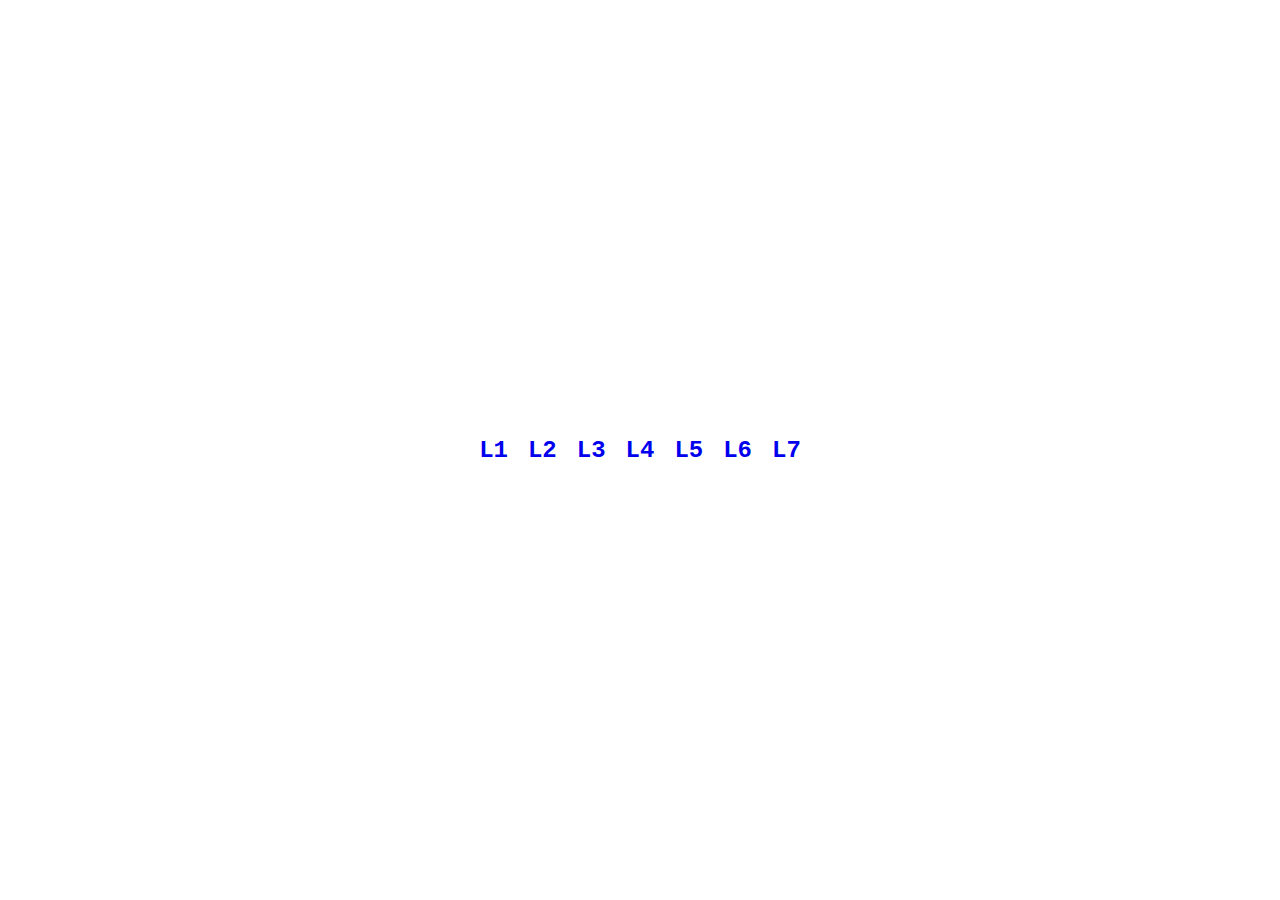
<file: index.html>
<!DOCTYPE html>
<html lang="en">
  <head>
    <meta charset="UTF-8" />
    <meta name="viewport" content="width=device-width, initial-scale=1.0" />
    <title>Document</title>
    <link rel="stylesheet" href="./styles.css" />
  </head>
  <body>
    <ul class="lessons-list">
      <li class="lessons-list-item">
        <h2 class="lessons-list-header">
          <a class="lessons-list-link" href="./L1">L1</a>
        </h2>
      </li>
      <li class="lessons-list-item">
        <h2 class="lessons-list-header">
          <a class="lessons-list-link" href="./L2">L2</a>
        </h2>
      </li>
      <li class="lessons-list-item">
        <h2 class="lessons-list-header">
          <a class="lessons-list-link" href="./L3">L3</a>
        </h2>
      </li>
      <li class="lessons-list-item">
        <h2 class="lessons-list-header">
          <a class="lessons-list-link" href="./L4">L4</a>
        </h2>
      </li>
      <li class="lessons-list-item">
        <h2 class="lessons-list-header">
          <a class="lessons-list-link" href="./L5">L5</a>
        </h2>
      </li>
      <li class="lessons-list-item">
        <h2 class="lessons-list-header">
          <a class="lessons-list-link" href="./L6">L6</a>
        </h2>
      </li>
      <li class="lessons-list-item">
        <h2 class="lessons-list-header">
          <a class="lessons-list-link" href="./L7">L7</a>
        </h2>
      </li>
    </ul>
  </body>
</html>
</file>
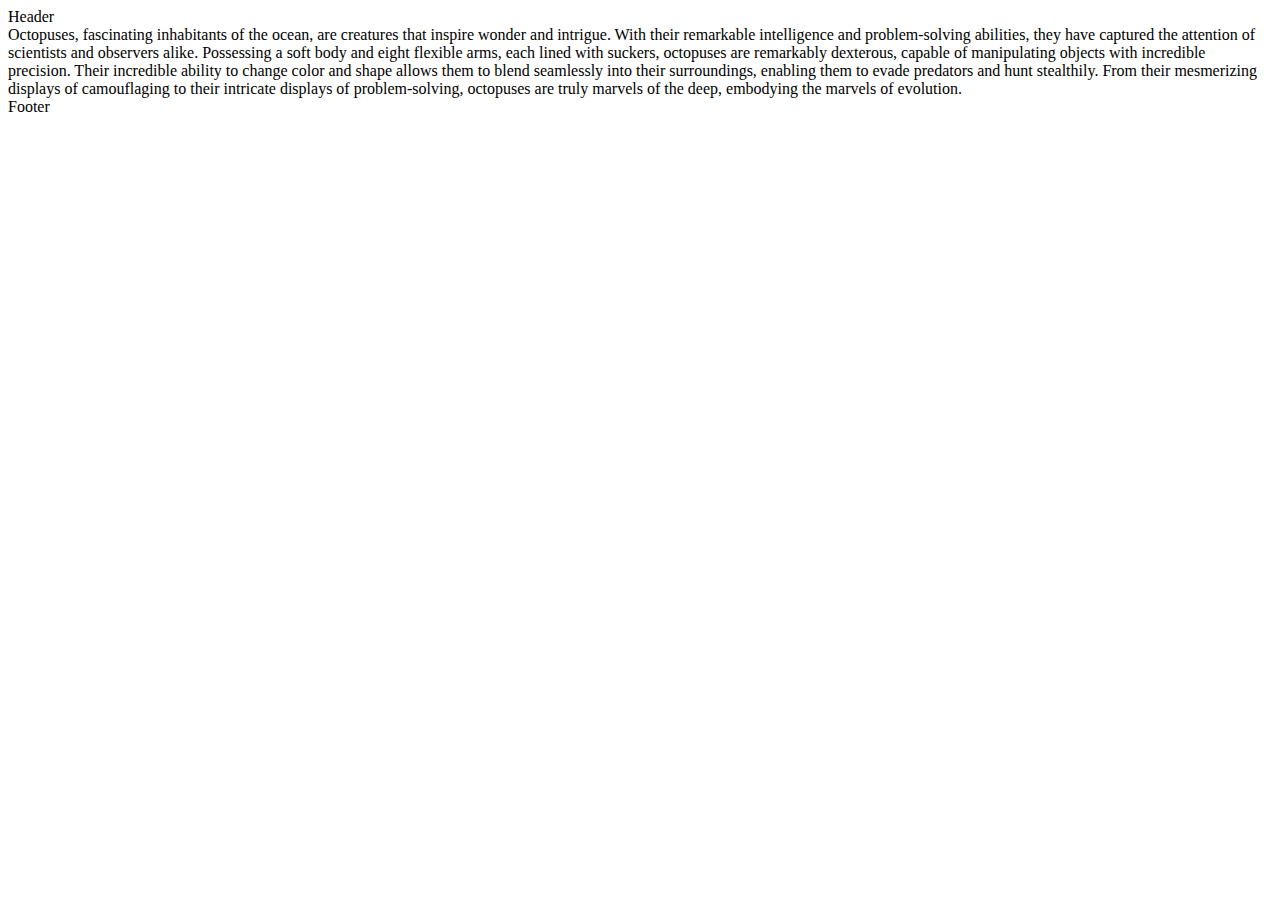
<file: L1/index.html>
<!DOCTYPE html>
<html lang="en">
  <head>
    <meta charset="UTF-8" />
    <meta name="viewport" content="width=device-width, initial-scale=1.0" />
    <title>Document</title>
  </head>
  <body>
    <header>Header</header>
    <main>
      <div>
        Octopuses, fascinating inhabitants of the ocean, are creatures that
        inspire wonder and intrigue. With their remarkable intelligence and
        problem-solving abilities, they have captured the attention of
        scientists and observers alike. Possessing a soft body and eight
        flexible arms, each lined with suckers, octopuses are remarkably
        dexterous, capable of manipulating objects with incredible precision.
        Their incredible ability to change color and shape allows them to blend
        seamlessly into their surroundings, enabling them to evade predators and
        hunt stealthily. From their mesmerizing displays of camouflaging to
        their intricate displays of problem-solving, octopuses are truly marvels
        of the deep, embodying the marvels of evolution.
      </div>
    </main>
    <footer>Footer</footer>
  </body>
</html>
</file>
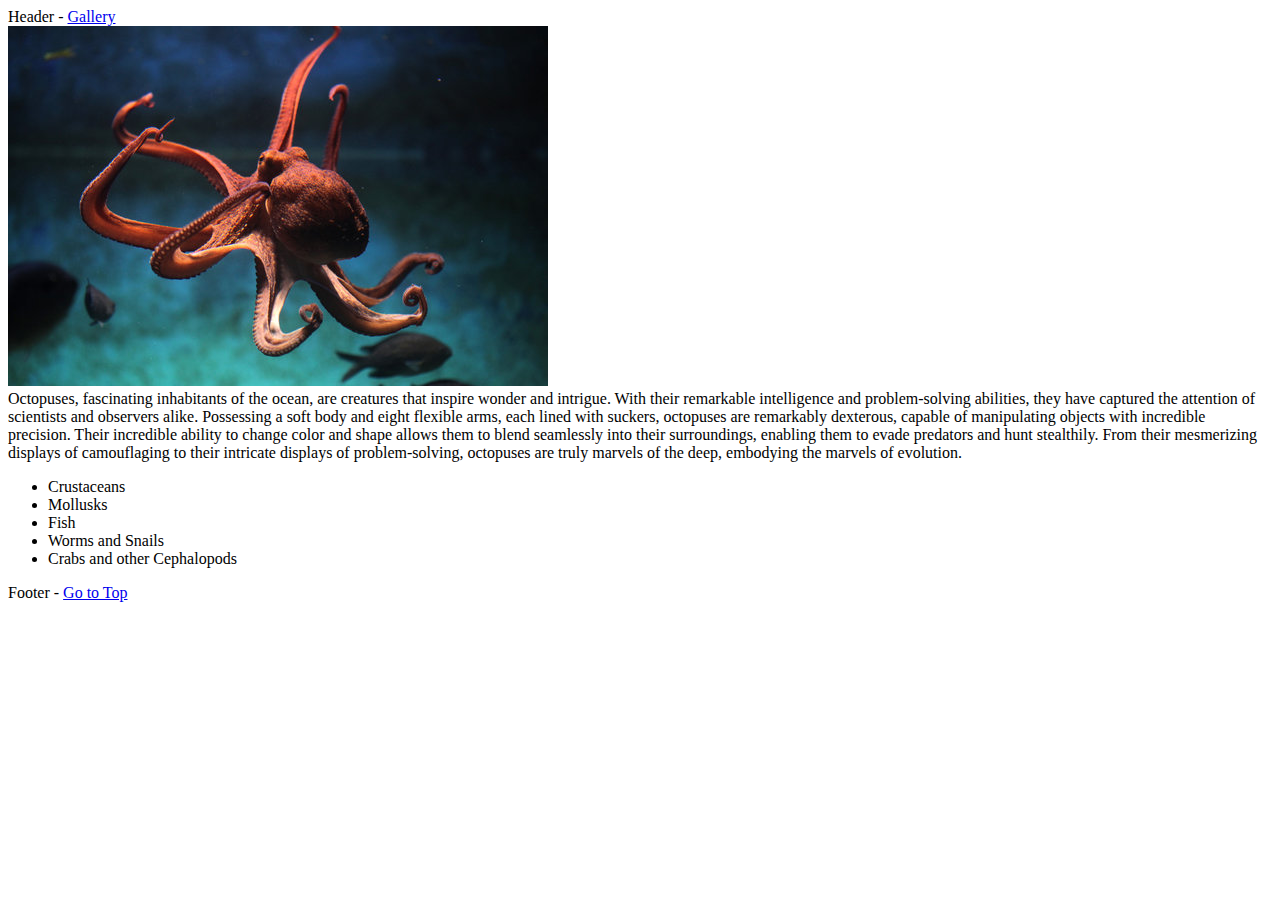
<file: L2/index.html>
<!DOCTYPE html>
<html lang="en">
  <head>
    <meta charset="UTF-8" />
    <meta name="viewport" content="width=device-width, initial-scale=1.0" />
    <title>Document</title>
  </head>
  <body>
    <header id="header">Header - <a href="#gallery">Gallery</a></header>
    <main>
      <img src="../src/octopus.jpg" id="gallery" />
      <div>
        Octopuses, fascinating inhabitants of the ocean, are creatures that
        inspire wonder and intrigue. With their remarkable intelligence and
        problem-solving abilities, they have captured the attention of
        scientists and observers alike. Possessing a soft body and eight
        flexible arms, each lined with suckers, octopuses are remarkably
        dexterous, capable of manipulating objects with incredible precision.
        Their incredible ability to change color and shape allows them to blend
        seamlessly into their surroundings, enabling them to evade predators and
        hunt stealthily. From their mesmerizing displays of camouflaging to
        their intricate displays of problem-solving, octopuses are truly marvels
        of the deep, embodying the marvels of evolution.
      </div>
      <ul>
        <li>Crustaceans</li>
        <li>Mollusks</li>
        <li>Fish</li>
        <li>Worms and Snails</li>
        <li>Crabs and other Cephalopods</li>
      </ul>
    </main>
    <footer>Footer - <a href="#header">Go to Top</a></footer>
  </body>
</html>
</file>
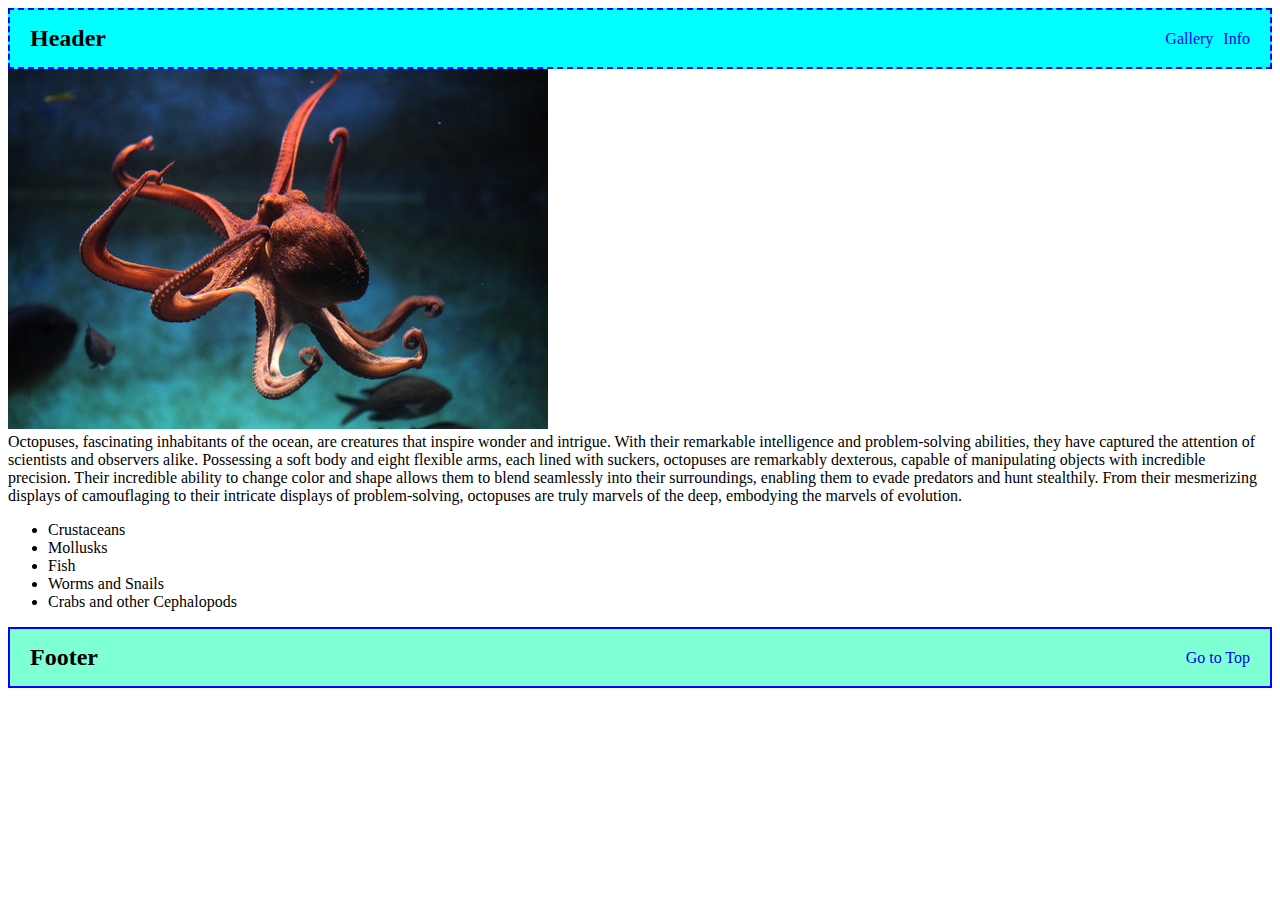
<file: L3/index.html>
<!DOCTYPE html>
<html lang="en">
  <head>
    <meta charset="UTF-8" />
    <meta name="viewport" content="width=device-width, initial-scale=1.0" />
    <title>Document</title>
    <link rel="stylesheet" href="./styles.css" />
  </head>
  <body>
    <header id="header">
      <span>Header</span>
      <div>
        <a href="#gallery">Gallery</a>
        <a href="#info">Info</a>
      </div>
    </header>
    <main>
      <img src="../src/octopus.jpg" id="gallery" />
      <div id="info">
        Octopuses, fascinating inhabitants of the ocean, are creatures that
        inspire wonder and intrigue. With their remarkable intelligence and
        problem-solving abilities, they have captured the attention of
        scientists and observers alike. Possessing a soft body and eight
        flexible arms, each lined with suckers, octopuses are remarkably
        dexterous, capable of manipulating objects with incredible precision.
        Their incredible ability to change color and shape allows them to blend
        seamlessly into their surroundings, enabling them to evade predators and
        hunt stealthily. From their mesmerizing displays of camouflaging to
        their intricate displays of problem-solving, octopuses are truly marvels
        of the deep, embodying the marvels of evolution.
      </div>
      <ul>
        <li>Crustaceans</li>
        <li>Mollusks</li>
        <li>Fish</li>
        <li>Worms and Snails</li>
        <li>Crabs and other Cephalopods</li>
      </ul>
    </main>
    <footer>
      <span>Footer</span>
      <div>
        <a href="#header">Go to Top</a>
      </div>
    </footer>
  </body>
</html>
</file>
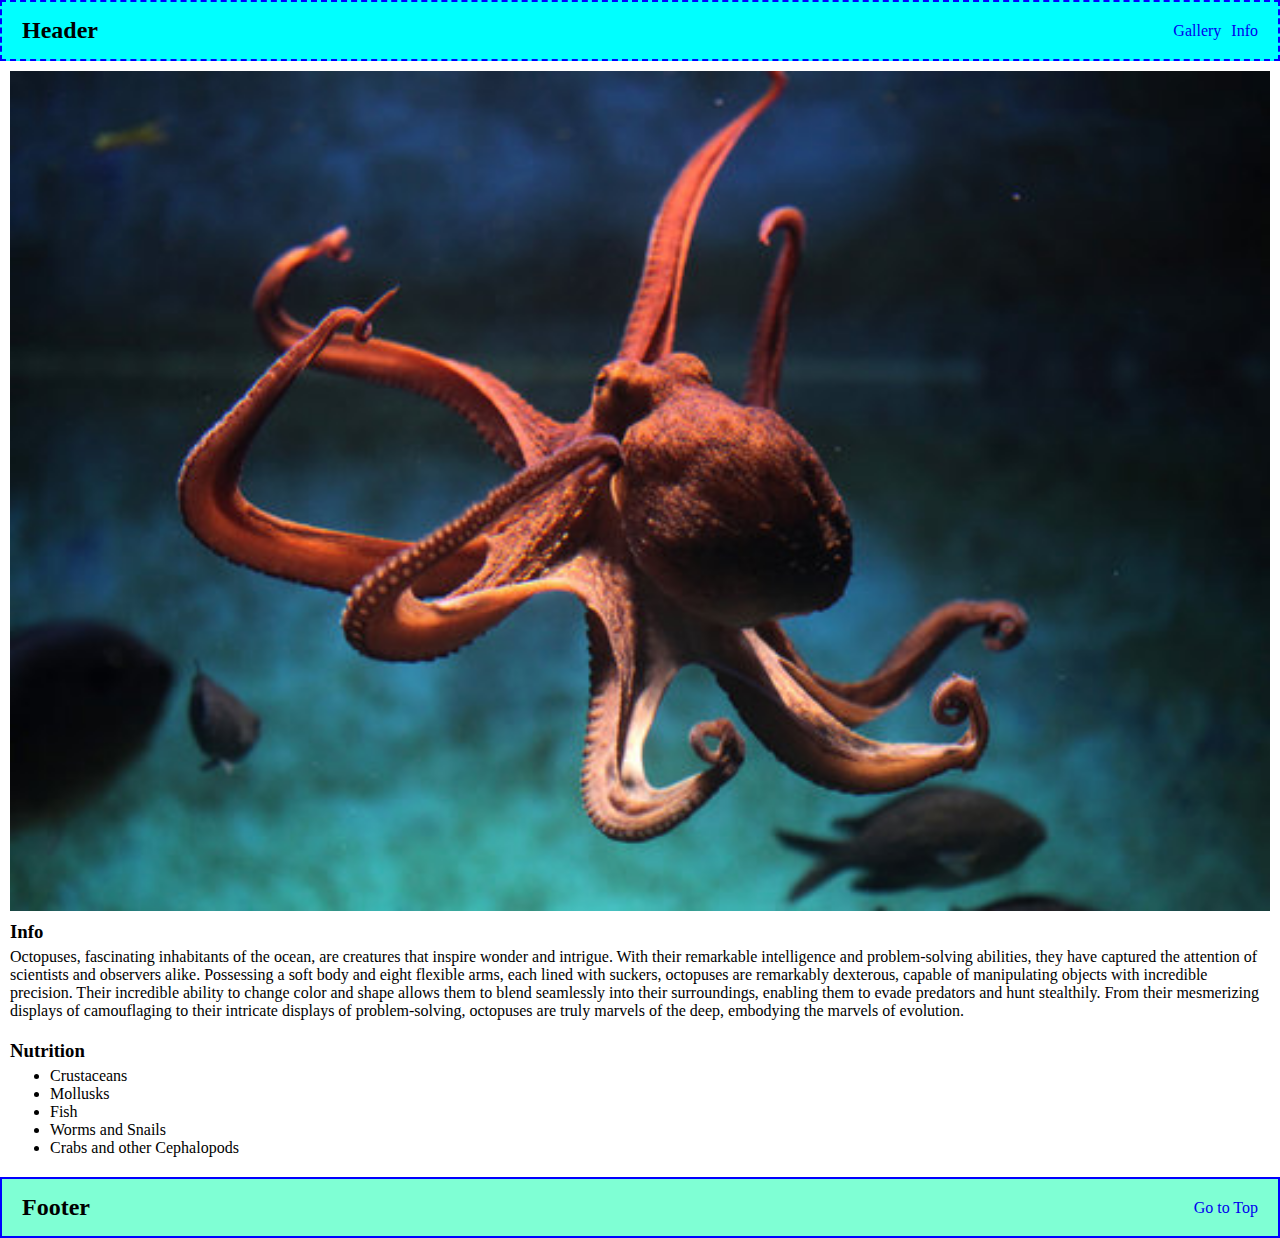
<file: L4/index.html>
<!DOCTYPE html>
<html lang="en">
  <head>
    <meta charset="UTF-8" />
    <meta name="viewport" content="width=device-width, initial-scale=1.0" />
    <title>Document</title>
    <link rel="stylesheet" href="./styles.css" />
  </head>
  <body>
    <header id="header">
      <span>Header</span>
      <div>
        <a href="#gallery">Gallery</a>
        <a href="#info">Info</a>
      </div>
    </header>
    <main class="content">
      <img class="content-gallery" src="../src/octopus.jpg" id="gallery" />
      <div id="info" class="content-info">
        <h3 class="content-info-header">Info</h3>
        <div>
          Octopuses, fascinating inhabitants of the ocean, are creatures that
          inspire wonder and intrigue. With their remarkable intelligence and
          problem-solving abilities, they have captured the attention of
          scientists and observers alike. Possessing a soft body and eight
          flexible arms, each lined with suckers, octopuses are remarkably
          dexterous, capable of manipulating objects with incredible precision.
          Their incredible ability to change color and shape allows them to
          blend seamlessly into their surroundings, enabling them to evade
          predators and hunt stealthily. From their mesmerizing displays of
          camouflaging to their intricate displays of problem-solving, octopuses
          are truly marvels of the deep, embodying the marvels of evolution.
        </div>
      </div>
      <div class="content-nutrition">
        <h3 class="content-nutrition-header">Nutrition</h3>
        <ul class="content-nutrition-list">
          <li>Crustaceans</li>
          <li>Mollusks</li>
          <li>Fish</li>
          <li>Worms and Snails</li>
          <li>Crabs and other Cephalopods</li>
        </ul>
      </div>
    </main>
    <footer>
      <span>Footer</span>
      <div>
        <a href="#header">Go to Top</a>
      </div>
    </footer>
  </body>
</html>
</file>
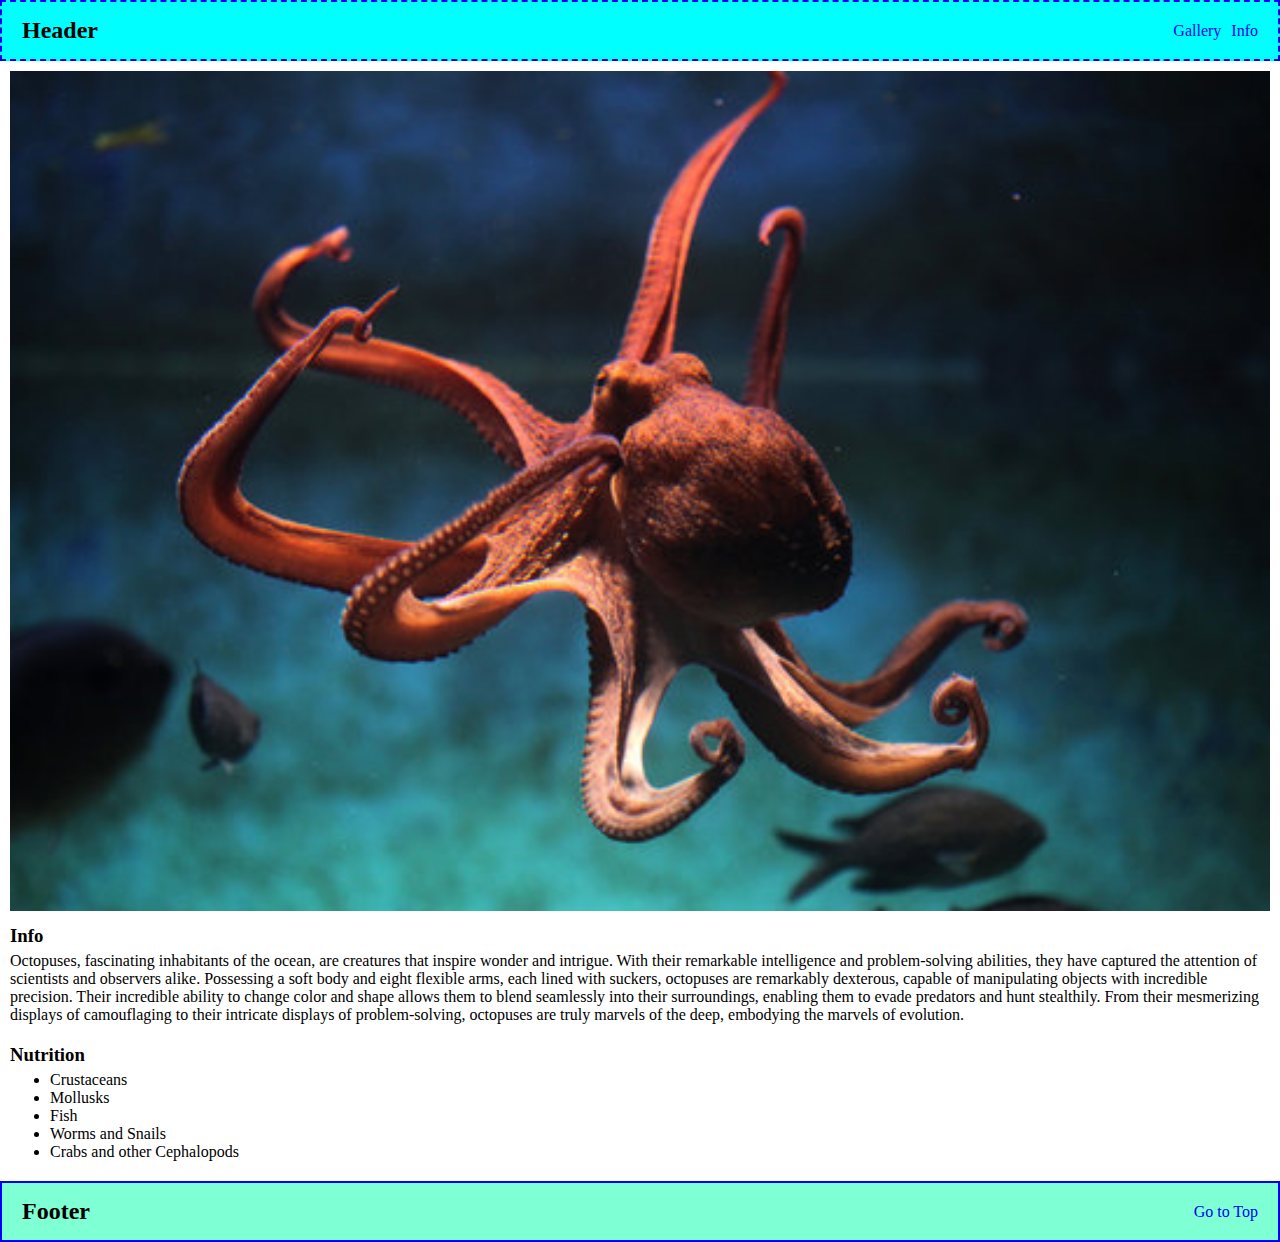
<file: L5/index.html>
<!DOCTYPE html>
<html lang="en">
  <head>
    <meta charset="UTF-8" />
    <meta name="viewport" content="width=device-width, initial-scale=1.0" />
    <title>Document</title>
    <link rel="stylesheet" href="./styles.css" />
  </head>
  <body>
    <header id="header" class="header">
      <span>Header</span>
      <div>
        <a href="#gallery">Gallery</a>
        <a href="#info">Info</a>
      </div>
    </header>
    <main class="content">
      <div class="content-gallery-wrapper">
        <img class="content-gallery" src="../src/octopus.jpg" id="gallery" />
      </div>
      <div id="info" class="content-info">
        <h3 class="content-info-header">Info</h3>
        <div>
          Octopuses, fascinating inhabitants of the ocean, are creatures that
          inspire wonder and intrigue. With their remarkable intelligence and
          problem-solving abilities, they have captured the attention of
          scientists and observers alike. Possessing a soft body and eight
          flexible arms, each lined with suckers, octopuses are remarkably
          dexterous, capable of manipulating objects with incredible precision.
          Their incredible ability to change color and shape allows them to
          blend seamlessly into their surroundings, enabling them to evade
          predators and hunt stealthily. From their mesmerizing displays of
          camouflaging to their intricate displays of problem-solving, octopuses
          are truly marvels of the deep, embodying the marvels of evolution.
        </div>
      </div>
      <div class="content-nutrition">
        <h3 class="content-nutrition-header">Nutrition</h3>
        <ul class="content-nutrition-list">
          <li>Crustaceans</li>
          <li>Mollusks</li>
          <li>Fish</li>
          <li>Worms and Snails</li>
          <li>Crabs and other Cephalopods</li>
        </ul>
      </div>
    </main>
    <footer class="footer">
      <span>Footer</span>
      <div>
        <a href="#header">Go to Top</a>
      </div>
    </footer>
  </body>
</html>
</file>
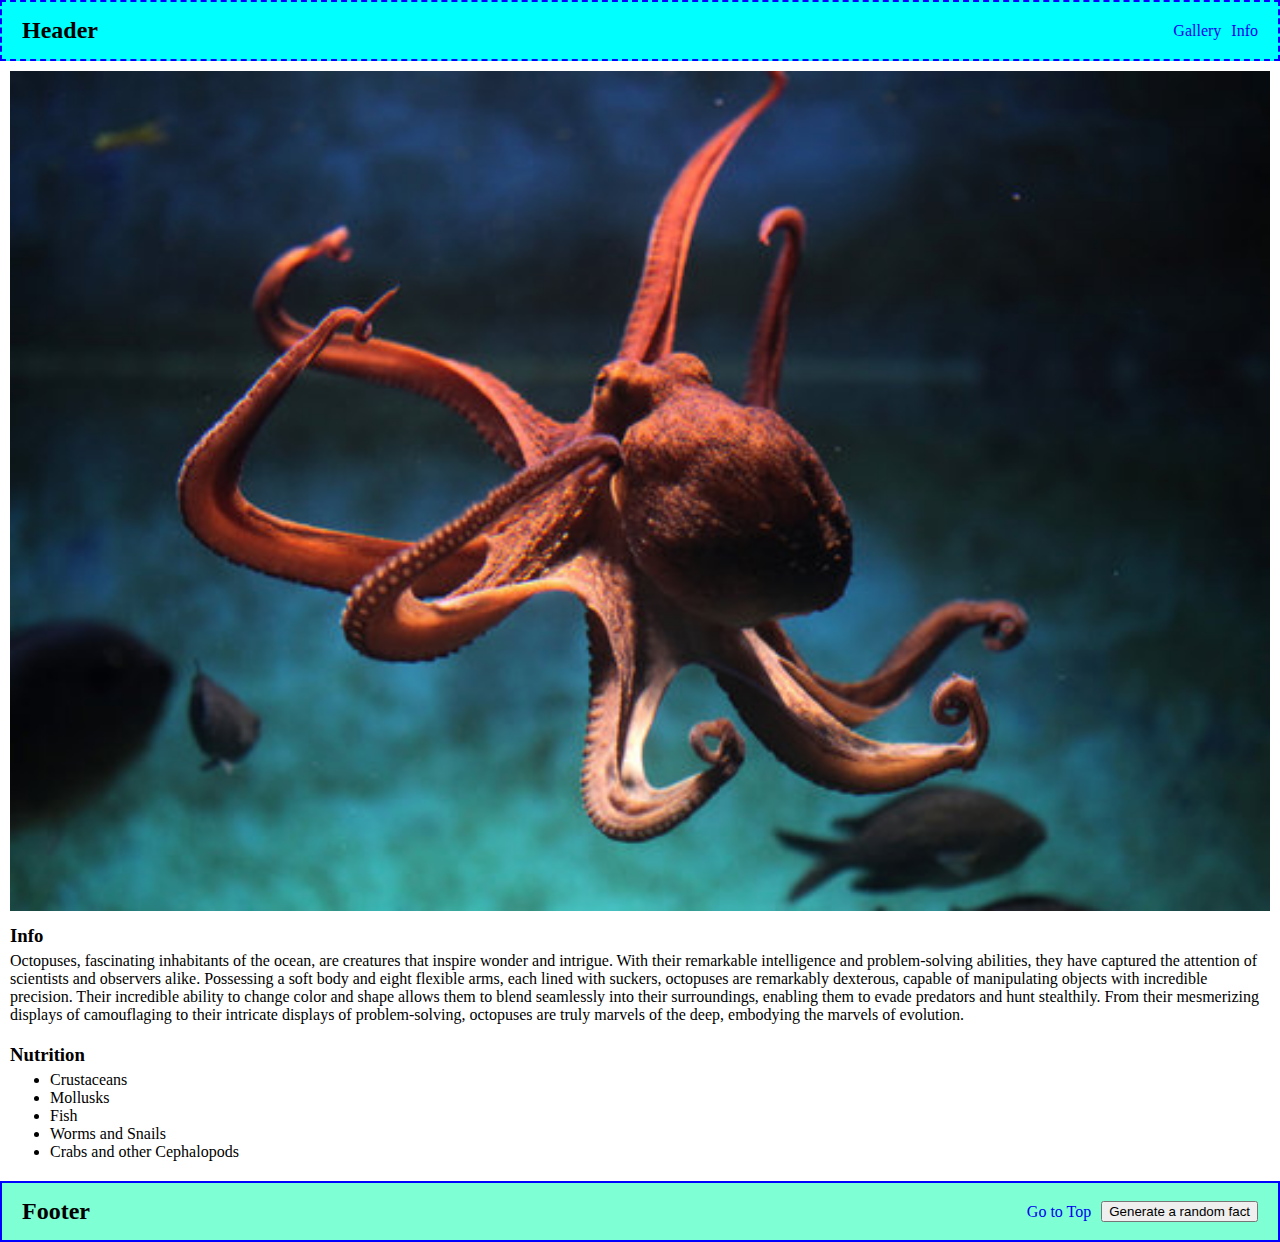
<file: L6/index.html>
<!DOCTYPE html>
<html lang="en">
  <head>
    <meta charset="UTF-8" />
    <meta name="viewport" content="width=device-width, initial-scale=1.0" />
    <title>Document</title>
    <link rel="stylesheet" href="./styles.css" />
  </head>
  <body>
    <header id="header" class="header">
      <span>Header</span>
      <div>
        <a href="#gallery">Gallery</a>
        <a href="#info">Info</a>
      </div>
    </header>
    <main class="content">
      <div class="content-gallery-wrapper">
        <img class="content-gallery" src="../src/octopus.jpg" id="gallery" />
      </div>
      <div id="info" class="content-info">
        <h3 class="content-info-header">Info</h3>
        <div>
          Octopuses, fascinating inhabitants of the ocean, are creatures that
          inspire wonder and intrigue. With their remarkable intelligence and
          problem-solving abilities, they have captured the attention of
          scientists and observers alike. Possessing a soft body and eight
          flexible arms, each lined with suckers, octopuses are remarkably
          dexterous, capable of manipulating objects with incredible precision.
          Their incredible ability to change color and shape allows them to
          blend seamlessly into their surroundings, enabling them to evade
          predators and hunt stealthily. From their mesmerizing displays of
          camouflaging to their intricate displays of problem-solving, octopuses
          are truly marvels of the deep, embodying the marvels of evolution.
        </div>
      </div>
      <div class="content-nutrition">
        <h3 class="content-nutrition-header">Nutrition</h3>
        <ul class="content-nutrition-list">
          <li>Crustaceans</li>
          <li>Mollusks</li>
          <li>Fish</li>
          <li>Worms and Snails</li>
          <li>Crabs and other Cephalopods</li>
        </ul>
      </div>
    </main>
    <footer class="footer">
      <span>Footer</span>
      <div>
        <a href="#header">Go to Top</a>
        <button type="button" id="fact-button">Generate a random fact</button>
      </div>
    </footer>
  </body>
  <script src="script.js"></script>
</html>
</file>
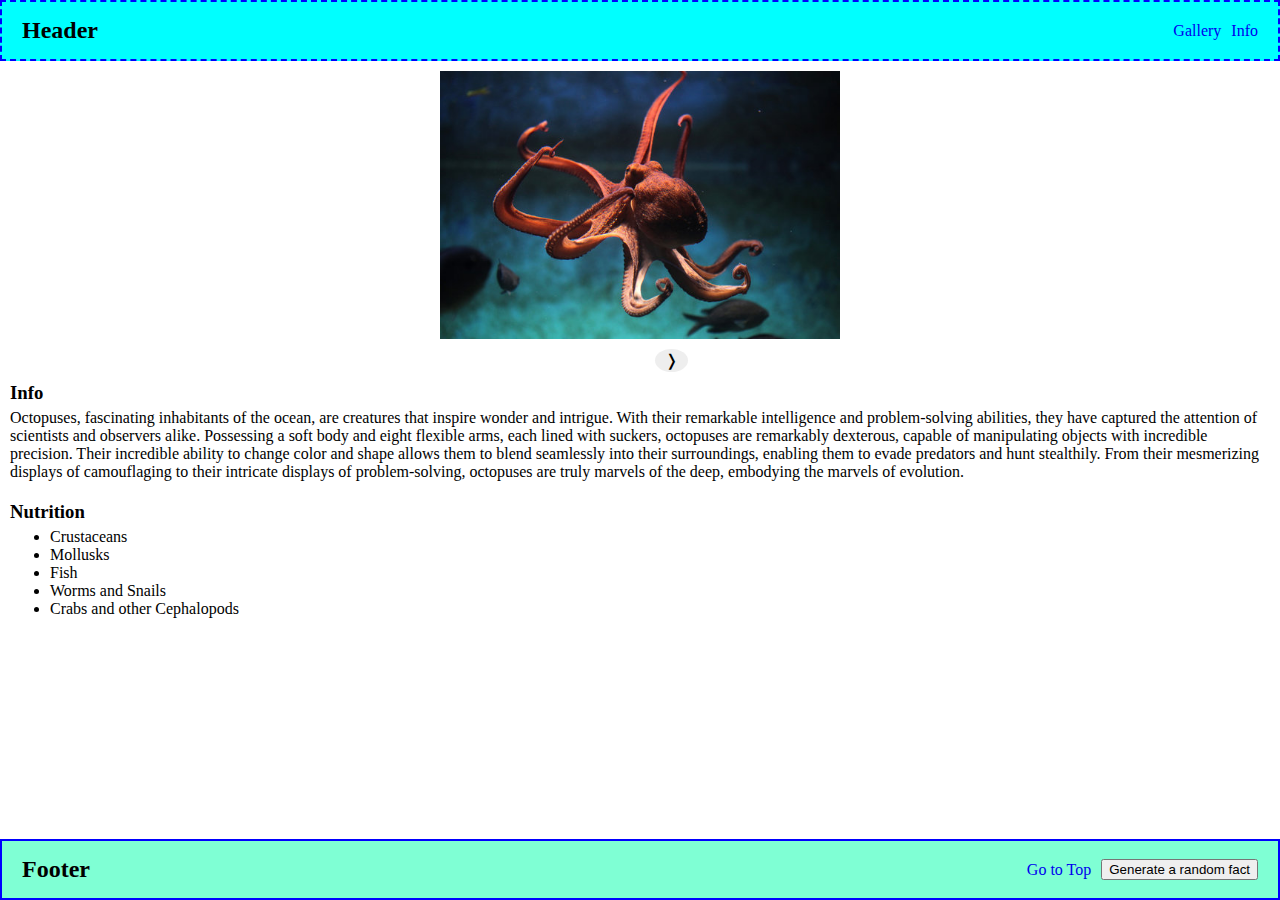
<file: L7/index.html>
<!DOCTYPE html>
<html lang="en">
  <head>
    <meta charset="UTF-8" />
    <meta name="viewport" content="width=device-width, initial-scale=1.0" />
    <title>Document</title>
    <link rel="stylesheet" href="./styles.css" />
  </head>
  <body>
    <header id="header" class="header">
      <span>Header</span>
      <div>
        <a href="#gallery">Gallery</a>
        <a href="#info">Info</a>
      </div>
    </header>
    <main class="content">
      <div class="content-gallery-wrapper">
        <div class="content-gallery-images" id="gallery">
          <img src="../src/octopus.jpg" />
          <img src="../src/octopus2.jpg" />
          <img src="../src/octopus3.jpg" />
          <img src="../src/octopus4.jpg" />
        </div>
        <div class="content-gallery-nav">
          <div class="content-gallery-nav-prev">&#10092;</div>
          <div class="content-gallery-nav-next">&#10093;</div>
        </div>
      </div>
      <div id="info" class="content-info">
        <h3 class="content-info-header">Info</h3>
        <div>
          Octopuses, fascinating inhabitants of the ocean, are creatures that
          inspire wonder and intrigue. With their remarkable intelligence and
          problem-solving abilities, they have captured the attention of
          scientists and observers alike. Possessing a soft body and eight
          flexible arms, each lined with suckers, octopuses are remarkably
          dexterous, capable of manipulating objects with incredible precision.
          Their incredible ability to change color and shape allows them to
          blend seamlessly into their surroundings, enabling them to evade
          predators and hunt stealthily. From their mesmerizing displays of
          camouflaging to their intricate displays of problem-solving, octopuses
          are truly marvels of the deep, embodying the marvels of evolution.
        </div>
      </div>
      <div class="content-nutrition">
        <h3 class="content-nutrition-header">Nutrition</h3>
        <ul class="content-nutrition-list">
          <li>Crustaceans</li>
          <li>Mollusks</li>
          <li>Fish</li>
          <li>Worms and Snails</li>
          <li>Crabs and other Cephalopods</li>
        </ul>
      </div>
    </main>
    <footer class="footer">
      <span>Footer</span>
      <div>
        <a href="#header">Go to Top</a>
        <button type="button" id="fact-button">Generate a random fact</button>
      </div>
    </footer>
  </body>
  <script src="script.js"></script>
</html>
</file>
<file: styles.css>
* {
  margin: 0;
  padding: 0;
  box-sizing: border-box;
}

html,
body {
  height: 100vh;
  font-family: "Courier New", Courier, monospace;
}

.lessons-list {
  list-style: none;
  height: 100%;
  display: flex;
  align-items: center;
  justify-content: center;
  gap: 10px;
}

.lessons-list-link {
  text-decoration: none;
  padding: 5px;
  border-radius: 5px;
}

.lessons-list-link:hover {
  background-color: #eee;
}

.lessons-list-link:visited {
  color: blueviolet;
}
</file>
<file: L3/styles.css>
header,
footer {
  padding: 15px 20px;
  border: 2px dashed blue;
  background-color: aqua;
  display: flex;
}

footer {
  border: 2px solid blue;
  background-color: aquamarine;
}

header > div,
footer > div {
  flex-grow: 1;
  display: flex;
  justify-content: flex-end;
  align-items: center;
  gap: 10px;
}

header > span,
footer > span {
  font-weight: bold;
  font-size: 24px;
}

header a,
footer a {
  text-decoration: none;
}
</file>
<file: L4/styles.css>
header,
footer {
  padding: 15px 20px;
  border: 2px dashed blue;
  background-color: aqua;
  display: flex;
}

footer {
  border: 2px solid blue;
  background-color: aquamarine;
}

header > div,
footer > div {
  flex-grow: 1;
  display: flex;
  justify-content: flex-end;
  align-items: center;
  gap: 10px;
}

header > span,
footer > span {
  font-weight: bold;
  font-size: 24px;
}

header a,
footer a {
  text-decoration: none;
}

html,
body {
  margin: 0;
  height: 100vh;
}

body {
  display: flex;
  flex-direction: column;
}

.content {
  flex-grow: 1;
  padding: 10px;
  display: flex;
  flex-direction: column;
}

.content-nutrition-header,
.content-nutrition-list,
.content-info-header {
  margin: unset;
}

.content-info,
.content-nutrition {
  padding: 10px 0;
  display: flex;
  flex-direction: column;
  gap: 5px;
}
</file>
<file: L5/styles.css>
header,
footer {
  padding: 15px 20px;
  border: 2px dashed blue;
  background-color: aqua;
  display: flex;
}

footer {
  border: 2px solid blue;
  background-color: aquamarine;
}

header > div,
footer > div {
  flex-grow: 1;
  display: flex;
  justify-content: flex-end;
  align-items: center;
  gap: 10px;
}

header > span,
footer > span {
  font-weight: bold;
  font-size: 24px;
}

header a,
footer a {
  text-decoration: none;
}

html,
body {
  margin: 0;
  height: 100vh;
}

body {
  display: flex;
  flex-direction: column;
}

.content {
  flex-grow: 1;
  padding: 10px;
  display: flex;
  flex-direction: column;
}

.content-nutrition-header,
.content-nutrition-list,
.content-info-header {
  margin: unset;
}

.content-info,
.content-nutrition {
  padding: 10px 0;
  display: flex;
  flex-direction: column;
  gap: 5px;
}

.content-gallery-wrapper {
  overflow: hidden;
}

.content-gallery {
  cursor: zoom-in;
  width: 100%;
  transition: transform 0.5s;
}

.content-gallery:hover {
  transform: scale(1.5);
}
</file>
<file: L6/styles.css>
header,
footer {
  padding: 15px 20px;
  border: 2px dashed blue;
  background-color: aqua;
  display: flex;
}

footer {
  border: 2px solid blue;
  background-color: aquamarine;
}

header > div,
footer > div {
  flex-grow: 1;
  display: flex;
  justify-content: flex-end;
  align-items: center;
  gap: 10px;
}

header > span,
footer > span {
  font-weight: bold;
  font-size: 24px;
}

header a,
footer a {
  text-decoration: none;
}

html,
body {
  margin: 0;
  height: 100vh;
}

body {
  display: flex;
  flex-direction: column;
}

.content {
  flex-grow: 1;
  padding: 10px;
  display: flex;
  flex-direction: column;
}

.content-nutrition-header,
.content-nutrition-list,
.content-info-header {
  margin: unset;
}

.content-info,
.content-nutrition {
  padding: 10px 0;
  display: flex;
  flex-direction: column;
  gap: 5px;
}

.content-gallery-wrapper {
  overflow: hidden;
}

.content-gallery {
  cursor: zoom-in;
  width: 100%;
  transition: transform 0.5s;
}

.content-gallery:hover {
  transform: scale(1.5);
}
</file>
<file: L7/styles.css>
header,
footer {
  padding: 15px 20px;
  border: 2px dashed blue;
  background-color: aqua;
  display: flex;
}

footer {
  border: 2px solid blue;
  background-color: aquamarine;
}

header > div,
footer > div {
  flex-grow: 1;
  display: flex;
  justify-content: flex-end;
  align-items: center;
  gap: 10px;
}

header > span,
footer > span {
  font-weight: bold;
  font-size: 24px;
}

header a,
footer a {
  text-decoration: none;
}

html,
body {
  margin: 0;
  height: 100vh;
}

body {
  display: flex;
  flex-direction: column;
}

.content {
  flex-grow: 1;
  padding: 10px;
  display: flex;
  flex-direction: column;
}

.content-nutrition-header,
.content-nutrition-list,
.content-info-header {
  margin: unset;
}

.content-info,
.content-nutrition {
  padding: 10px 0;
  display: flex;
  flex-direction: column;
  gap: 5px;
}

.content-gallery-wrapper {
  margin: 0 auto;
  overflow: hidden;
  width: 400px;
  position: relative;
}

.content-gallery-images {
  display: flex;
}

.content-gallery-images img {
  width: 100%;
  height: auto;
  transition: transform 0.3s ease-in-out;
}

.content-gallery-nav {
  padding-top: 10px;
  display: flex;
  justify-content: center;
  gap: 30px;
}

.content-gallery-nav-prev,
.content-gallery-nav-next {
  cursor: pointer;
  transition: transform 0.3s;
  background-color: #eee;
  padding: 2px 10px;
  border-radius: 50%;
}

.content-gallery-nav-prev:hover,
.content-gallery-nav-next:hover {
  transform: scale(1.2);
}
</file>
